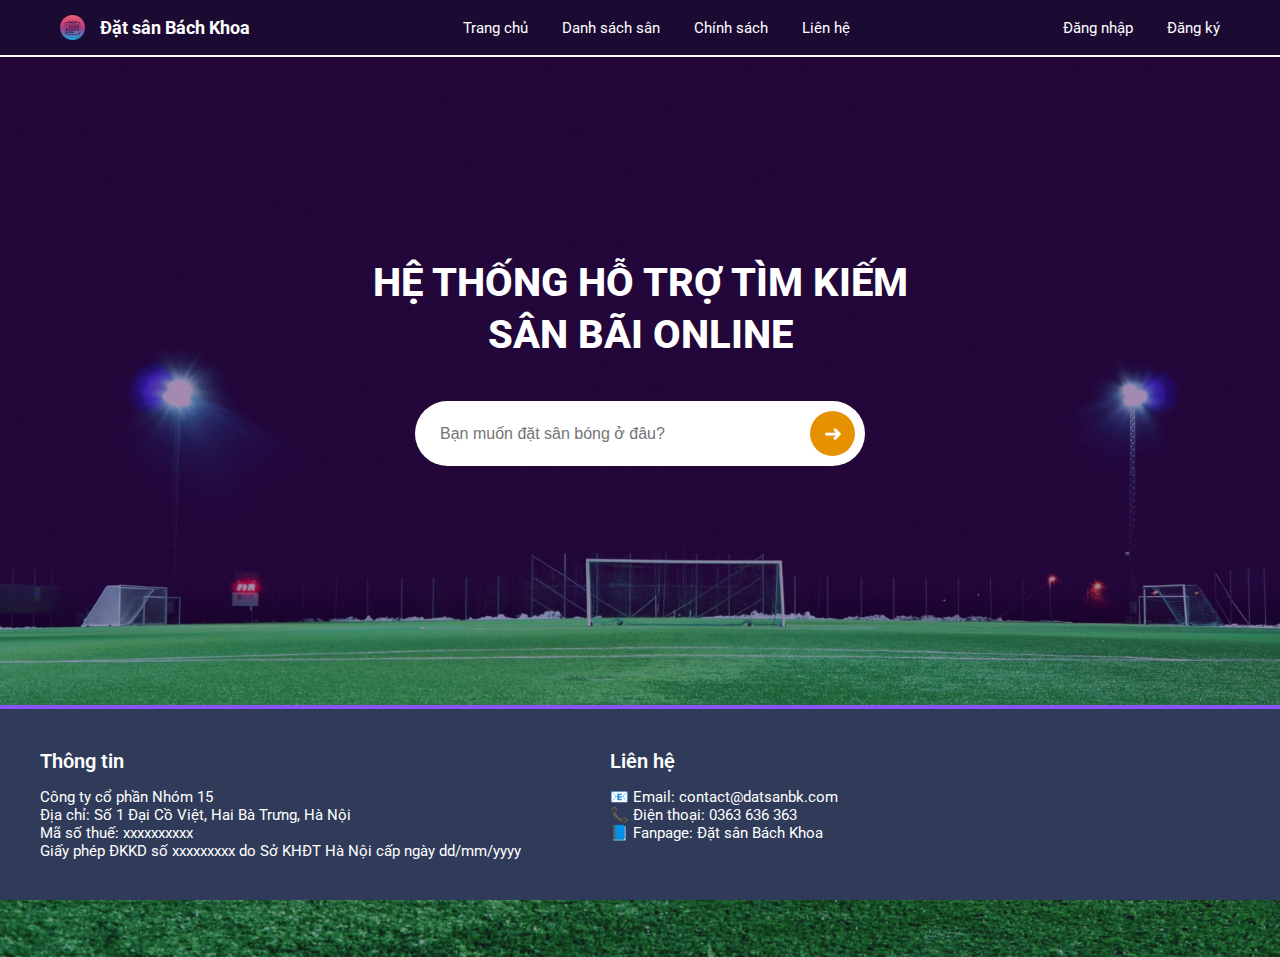
<file: index.html>
<!DOCTYPE html>
<html lang="vi">
<head>
    <meta charset="UTF-8">
    <meta name="viewport" content="width=device-width, initial-scale=1.0">
    <title>Đặt sân Bách Khoa</title>
    <link rel="preconnect" href="https://fonts.googleapis.com">
  <link rel="preconnect" href="https://fonts.gstatic.com" crossorigin>
  <link href="https://fonts.googleapis.com/css2?family=Roboto:wght@400;700&display=swap" rel="stylesheet">
    <link rel="stylesheet" href="style.css">
</head>
<body>

    <!-- NAVBAR -->
    <header class="navbar">
        <a href="index.html" class="logo-link">
            <div class="logo">
                <span class="icon"></span> 
                <span>Đặt sân Bách Khoa</span>
            </div>
        </a>

        <nav>
            <a href="index.html">Trang chủ</a>
            <a href="assets/danh-sach-san.html">Danh sách sân</a>
            <a href="assets/chinh-sach.html">Chính sách</a>
            <a href="assets/lien-he.html">Liên hệ</a>
        </nav>

        <div class="auth">
            <a href="#" onclick="openModal()">Đăng nhập</a>
            <a href="#" onclick="openRegisterModal()">Đăng ký</a>
        </div>
    </header>

    <!-- HERO SECTION -->
    <section class="hero">
        <div class="hero-content">
            <h1>HỆ THỐNG HỖ TRỢ TÌM KIẾM<br> SÂN BÃI ONLINE</h1>

            <div class="search-box">
                <input type="text" id="searchInput" placeholder="Bạn muốn đặt sân bóng ở đâu?">
                <button id="searchButton">➜</button>
            </div>
        </div>
    </section>

    <section class="footer-info">
    <div class="info-container">

        <div class="info-box">
            <h3>Thông tin</h3>
            <p>Công ty cổ phần Nhóm 15</p>
            <p>Địa chỉ: Số 1 Đại Cồ Việt, Hai Bà Trưng, Hà Nội</p>
            <p>Mã số thuế: xxxxxxxxxx</p>
            <p>Giấy phép ĐKKD số xxxxxxxxx do Sở KHĐT Hà Nội cấp ngày dd/mm/yyyy</p>
        </div>

        <div class="info-box">
            <h3>Liên hệ</h3>

            <p>📧 Email: contact@datsanbk.com</p>
            <p>📞 Điện thoại: 0363 636 363</p>
            <p>📘 Fanpage: Đặt sân Bách Khoa</p>
        </div>

    </div>
    </section>

    <script>
        var input = document.getElementById("searchInput");
        var button = document.getElementById("searchButton");

        function handleSearch() {
            var searchQuery = input.value;
            window.location.href = "assets/search.html";
        }

        // Bắt sự kiện nhấn phím Enter trên ô input
        input.addEventListener("keyup", function(event) {
            if (event.keyCode === 13) {
                event.preventDefault();
                handleSearch();
            }
        });

        // Bắt sự kiện nhấn chuột vào nút tìm kiếm
        button.addEventListener("click", function(event) {
            event.preventDefault();
            handleSearch();
        });
    </script>
<div id="loginModal" class="modal">
    <div class="modal-content">
        <span class="close" onclick="closeModal()">&times;</span>
        <div class="login-form-container">
            <h2>Đăng nhập</h2>
            <input type="text" placeholder="Tên người dùng/Email">
            <input type="password" placeholder="Mật khẩu">
            <button type="submit">Đăng nhập</button>
            <a class="forgo_button" href="#" onclick="openForgotPasswordModal()">Quên mật khẩu?</a>
        </div>
    </div>
</div>

    <script>
    var modal = document.getElementById("loginModal");

    function openModal() {
        modal.style.display = "flex";
    }

    function closeModal() {
        modal.style.display = "none";
    }

    window.onclick = function(event) {
        if (event.target == modal) {
            modal.style.display = "none";
        }
    }
    </script>
    <!--Register-->
    <div id="registerModal" class="modal">
    <div class="modal-content">
        <span class="close" onclick="closeRegisterModal()">&times;</span>
        <div class="register-form-container">
            <h2>Đăng ký</h2>
            <input type="email" placeholder="Email*">
            <input type="password" placeholder="Nhập mật khẩu*">
            <input type="password" placeholder="Nhập lại mật khẩu*">
            <input type="text" placeholder="Tên người dùng*">
            <input type="text" placeholder="Số điện thoại*">
            <button type="submit">Đăng ký</button>
         </div>
        </div>
    </div>

    <script>
    var loginModal = document.getElementById("loginModal");
    var registerModal = document.getElementById("registerModal");

    function openModal() {
        loginModal.style.display = "flex";
    }

    function closeModal() {
        loginModal.style.display = "none";
    }

    // Hàm mở cửa sổ đăng ký
    function openRegisterModal() {
        registerModal.style.display = "flex";
    }

    // Hàm đóng cửa sổ đăng ký
    function closeRegisterModal() {
        registerModal.style.display = "none";
    }

    window.onclick = function(event) {
        if (event.target == loginModal) {
            loginModal.style.display = "none";
        }
        // Đóng modal đăng ký nếu nhấp ra ngoài
        if (event.target == registerModal) {
            registerModal.style.display = "none";
        }
    }
    </script>

    <!--Quên mật khẩu-->
    <div id="forgotPasswordModal" class="modal">
    <div class="modal-content">
        <span class="close" onclick="closeForgotPasswordModal()">&times;</span>
        <div class="forgot-password-container">
            <h2>Quên mật khẩu</h2>
            <p>Vui lòng nhập Email đã đăng ký để nhận mã xác minh.</p>
            <input type="email" id="forgotEmail" placeholder="Email đã đăng ký*">
            <button onclick="sendVerificationCode()">Gửi mã xác minh</button>
            
            <!-- Phần nhập mã xác minh (ẩn ban đầu) -->
            <div id="verificationSection" style="display: none;">
                <input type="text" id="verificationCode" placeholder="Mã xác minh*">
                <button onclick="verifyCode()">Xác nhận</button>
            </div>
            </div>
        </div>
    </div>

    <script>
    var loginModal = document.getElementById("loginModal");
    var registerModal = document.getElementById("registerModal");
    var forgotPasswordModal = document.getElementById("forgotPasswordModal");

    // --- Chức năng chung Modal ---
    function openModal() { loginModal.style.display = "flex"; }
    function closeModal() { loginModal.style.display = "none"; }
    function openRegisterModal() { registerModal.style.display = "flex"; }
    function closeRegisterModal() { registerModal.style.display = "none"; }

    // --- Chức năng Quên mật khẩu ---
    function openForgotPasswordModal() {
        closeModal(); // Đóng hộp đăng nhập
        forgotPasswordModal.style.display = "flex";
        // Reset form khi mở
        document.getElementById('forgotEmail').value = '';
        document.getElementById('verificationSection').style.display = 'none';
    }

    function closeForgotPasswordModal() {
        forgotPasswordModal.style.display = "none";
    }

    function sendVerificationCode() {
        // Đây là nơi thêm logic gửi email (cần backend xử lý)
        alert("Mã xác minh đã được gửi đến email của bạn.");
        document.getElementById('verificationSection').style.display = 'block';
    }

    function verifyCode() {
        // Đây là nơi thêm logic xác minh mã (cần backend xử lý)
        alert("Mã xác minh chính xác! Bạn có thể đặt lại mật khẩu.");
        closeForgotPasswordModal();
    }
    
    // --- Đóng Modal khi nhấn ra ngoài nền mờ ---
    window.onclick = function(event) {
        if (event.target == loginModal) { closeModal(); }
        if (event.target == registerModal) { closeRegisterModal(); }
        if (event.target == forgotPasswordModal) { closeForgotPasswordModal(); }
    }
    </script>



</body>
</html>
</file>
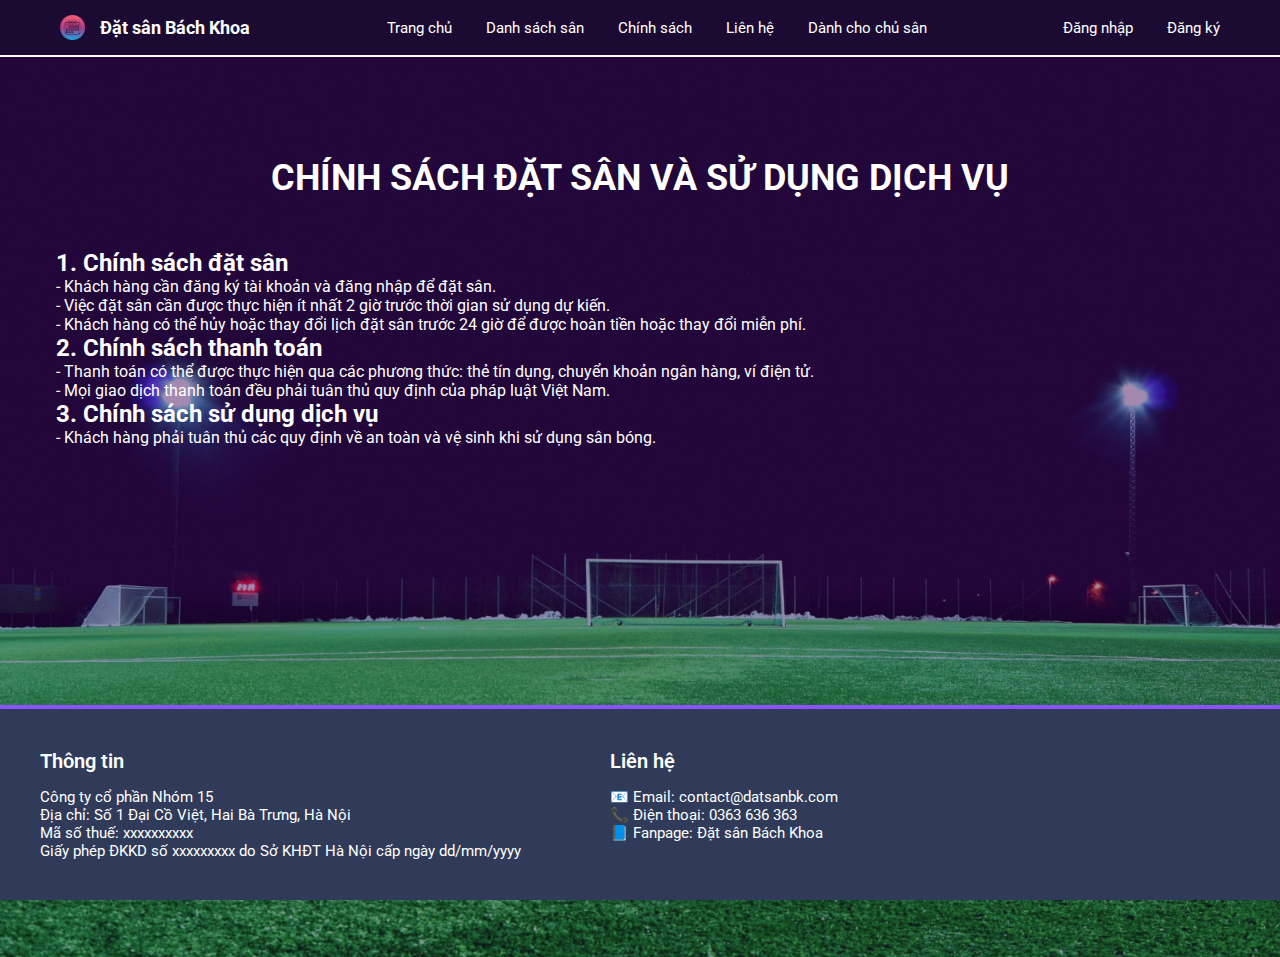
<file: assets/chinh-sach.html>
<!DOCTYPE html>
<html lang="vi">

<head>
    <meta charset="UTF-8">
    <meta name="viewport" content="width=device-width, initial-scale=1.0">
    <title>Đặt sân Bách Khoa</title>
    <link rel="preconnect" href="https://fonts.googleapis.com">
    <link rel="preconnect" href="https://fonts.gstatic.com" crossorigin>
    <link href="https://fonts.googleapis.com/css2?family=Roboto:wght@400;700&display=swap" rel="stylesheet">
    <link rel="stylesheet" href="../style.css">
</head>

<body>

    <!-- NAVBAR -->
    <header class="navbar">
        <a href="../index.html" class="logo-link">
            <div class="logo">
                <span class="icon"></span>
                <span>Đặt sân Bách Khoa</span>
            </div>
        </a>

        <nav>
            <a href="../index.html">Trang chủ</a>
            <a href="detail.html">Danh sách sân</a>
            <a href="chinh-sach.html">Chính sách</a>
            <a href="lien-he.html">Liên hệ</a>
            <a href="danh-cho-chu-san.html">Dành cho chủ sân</a>
        </nav>

        <div class="auth">
            <a href="#" onclick="openModal()">Đăng nhập</a>
            <a href="#" onclick="openRegisterModal()">Đăng ký</a>
        </div>
    </header>

    <section class="hero">
        <div class="hero-content">
            <h2>CHÍNH SÁCH ĐẶT SÂN VÀ SỬ DỤNG DỊCH VỤ</h2>

            <section class="policy">
                <div class="policy-text">
                    <p style="font-size: 24px;"><b>1. Chính sách đặt sân</b></p>
                    <p>- Khách hàng cần đăng ký tài khoản và đăng nhập để đặt sân.</p>
                    <p>- Việc đặt sân cần được thực hiện ít nhất 2 giờ trước thời gian sử dụng dự kiến.</p>
                    <p>- Khách hàng có thể hủy hoặc thay đổi lịch đặt sân trước 24 giờ để được hoàn tiền hoặc thay đổi miễn phí.</p>

                    <p style="font-size: 24px;"><b>2. Chính sách thanh toán</b></p>
                    <p>- Thanh toán có thể được thực hiện qua các phương thức: thẻ tín dụng, chuyển khoản ngân hàng, ví điện tử.</p>
                    <p>- Mọi giao dịch thanh toán đều phải tuân thủ quy định của pháp luật Việt Nam.</p>

                    <p style="font-size: 24px;"><b>3. Chính sách sử dụng dịch vụ</b></p>
                    <p>- Khách hàng phải tuân thủ các quy định về an toàn và vệ sinh khi sử dụng sân bóng.</p>
                </div>
            </section>
        </div>
    </section>

    <section class="footer-info">
        <div class="info-container">

            <div class="info-box">
                <h3>Thông tin</h3>
                <p>Công ty cổ phần Nhóm 15</p>
                <p>Địa chỉ: Số 1 Đại Cồ Việt, Hai Bà Trưng, Hà Nội</p>
                <p>Mã số thuế: xxxxxxxxxx</p>
                <p>Giấy phép ĐKKD số xxxxxxxxx do Sở KHĐT Hà Nội cấp ngày dd/mm/yyyy</p>
            </div>

            <div class="info-box">
                <h3>Liên hệ</h3>

                <p>📧 Email: contact@datsanbk.com</p>
                <p>📞 Điện thoại: 0363 636 363</p>
                <p>📘 Fanpage: Đặt sân Bách Khoa</p>
            </div>

        </div>
    </section>
    <div id="loginModal" class="modal">
        <div class="modal-content">
            <span class="close" onclick="closeModal()">&times;</span>
            <div class="login-form-container">
                <h2>Đăng nhập</h2>
                <input type="text" placeholder="Tên người dùng/Email">
                <input type="password" placeholder="Mật khẩu">
                <button type="submit">Đăng nhập</button>
                <a class="forgo_button" href="#" onclick="openForgotPasswordModal()">Quên mật khẩu?</a>
            </div>
        </div>
    </div>

    <script>
        var modal = document.getElementById("loginModal");

        function openModal() {
            modal.style.display = "flex";
        }

        function closeModal() {
            modal.style.display = "none";
        }

        window.onclick = function (event) {
            if (event.target == modal) {
                modal.style.display = "none";
            }
        }
    </script>
    <!--Register-->
    <div id="registerModal" class="modal">
        <div class="modal-content">
            <span class="close" onclick="closeRegisterModal()">&times;</span>
            <div class="register-form-container">
                <h2>Đăng ký</h2>
                <input type="email" placeholder="Email*">
                <input type="password" placeholder="Nhập mật khẩu*">
                <input type="password" placeholder="Nhập lại mật khẩu*">
                <input type="text" placeholder="Tên người dùng*">
                <input type="text" placeholder="Số điện thoại*">
                <button type="submit">Đăng ký</button>
            </div>
        </div>
    </div>

    <script>
        var loginModal = document.getElementById("loginModal");
        var registerModal = document.getElementById("registerModal");

        function openModal() {
            loginModal.style.display = "flex";
        }

        function closeModal() {
            loginModal.style.display = "none";
        }

        // Hàm mở cửa sổ đăng ký
        function openRegisterModal() {
            registerModal.style.display = "flex";
        }

        // Hàm đóng cửa sổ đăng ký
        function closeRegisterModal() {
            registerModal.style.display = "none";
        }

        window.onclick = function (event) {
            if (event.target == loginModal) {
                loginModal.style.display = "none";
            }
            // Đóng modal đăng ký nếu nhấp ra ngoài
            if (event.target == registerModal) {
                registerModal.style.display = "none";
            }
        }
    </script>

    <!--Quên mật khẩu-->
    <div id="forgotPasswordModal" class="modal">
        <div class="modal-content">
            <span class="close" onclick="closeForgotPasswordModal()">&times;</span>
            <div class="forgot-password-container">
                <h2>Quên mật khẩu</h2>
                <p>Vui lòng nhập Email đã đăng ký để nhận mã xác minh.</p>
                <input type="email" id="forgotEmail" placeholder="Email đã đăng ký*">
                <button onclick="sendVerificationCode()">Gửi mã xác minh</button>

                <!-- Phần nhập mã xác minh (ẩn ban đầu) -->
                <div id="verificationSection" style="display: none;">
                    <input type="text" id="verificationCode" placeholder="Mã xác minh*">
                    <button onclick="verifyCode()">Xác nhận</button>
                </div>
            </div>
        </div>
    </div>

    <script>
        var loginModal = document.getElementById("loginModal");
        var registerModal = document.getElementById("registerModal");
        var forgotPasswordModal = document.getElementById("forgotPasswordModal");

        // --- Chức năng chung Modal ---
        function openModal() { loginModal.style.display = "flex"; }
        function closeModal() { loginModal.style.display = "none"; }
        function openRegisterModal() { registerModal.style.display = "flex"; }
        function closeRegisterModal() { registerModal.style.display = "none"; }

        // --- Chức năng Quên mật khẩu ---
        function openForgotPasswordModal() {
            closeModal(); // Đóng hộp đăng nhập
            forgotPasswordModal.style.display = "flex";
            // Reset form khi mở
            document.getElementById('forgotEmail').value = '';
            document.getElementById('verificationSection').style.display = 'none';
        }

        function closeForgotPasswordModal() {
            forgotPasswordModal.style.display = "none";
        }

        function sendVerificationCode() {
            // Đây là nơi thêm logic gửi email (cần backend xử lý)
            alert("Mã xác minh đã được gửi đến email của bạn.");
            document.getElementById('verificationSection').style.display = 'block';
        }

        function verifyCode() {
            // Đây là nơi thêm logic xác minh mã (cần backend xử lý)
            alert("Mã xác minh chính xác! Bạn có thể đặt lại mật khẩu.");
            closeForgotPasswordModal();
        }

        // --- Đóng Modal khi nhấn ra ngoài nền mờ ---
        window.onclick = function (event) {
            if (event.target == loginModal) { closeModal(); }
            if (event.target == registerModal) { closeRegisterModal(); }
            if (event.target == forgotPasswordModal) { closeForgotPasswordModal(); }
        }
    </script>

</body>

</html>
</file>
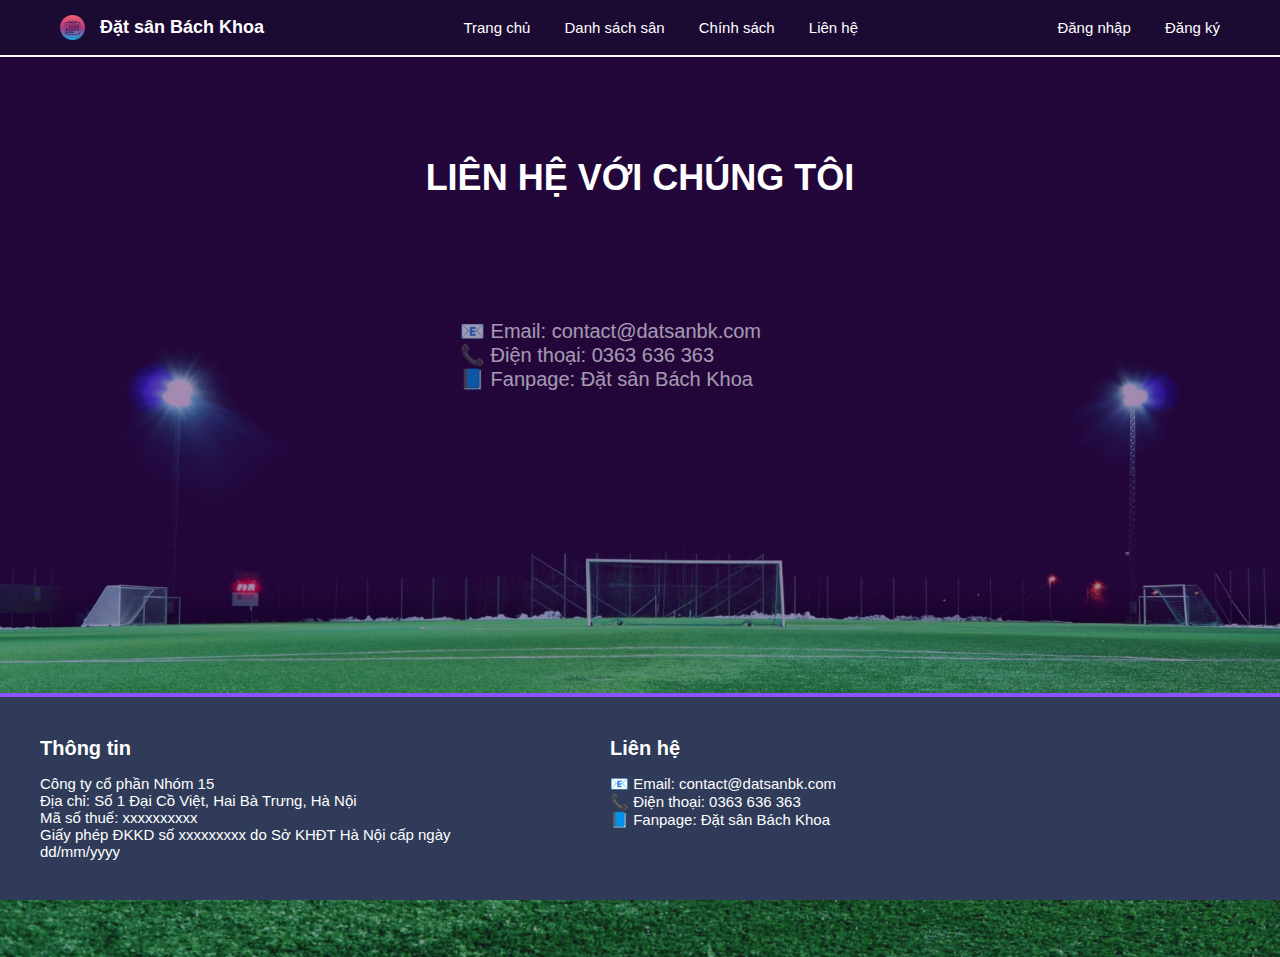
<file: assets/lien-he.html>
<!DOCTYPE html>
<html lang="vi">
<head>
    <meta charset="UTF-8">
    <title>Liên hệ</title>
    <link rel="stylesheet" href="../style.css">
</head>
<body>

<header class="navbar">
        <a href="../index.html" class="logo-link">
            <div class="logo">
                <span class="icon"></span> 
                <span>Đặt sân Bách Khoa</span>
            </div>
        </a>

        <nav>
            <a href="../index.html">Trang chủ</a>
            <a href="danh-sach-san.html">Danh sách sân</a>
            <a href="chinh-sach.html">Chính sách</a>
            <a href="lien-he.html">Liên hệ</a>
        </nav>

        <div class="auth">
            <a href="#" onclick="openModal()">Đăng nhập</a>
            <a href="#" onclick="openRegisterModal()">Đăng ký</a>
        </div>
    </header>

    <section class="hero">
        <div class="hero-content">
            <h2>LIÊN HỆ VỚI CHÚNG TÔI</h2>
        </div>
        <section class="contact">
        <div class="contact-info">
            <p>📧 Email: contact@datsanbk.com</p>   
            <p>📞 Điện thoại: 0363 636 363</p>
            <p>📘 Fanpage: Đặt sân Bách Khoa</p>
        </div>
        </section>
    </section>
    <section class="footer-info">
    <div class="info-container">

        <div class="info-box">
            <h3>Thông tin</h3>
            <p>Công ty cổ phần Nhóm 15</p>
            <p>Địa chỉ: Số 1 Đại Cồ Việt, Hai Bà Trưng, Hà Nội</p>
            <p>Mã số thuế: xxxxxxxxxx</p>
            <p>Giấy phép ĐKKD số xxxxxxxxx do Sở KHĐT Hà Nội cấp ngày dd/mm/yyyy</p>
        </div>

        <div class="info-box">
            <h3>Liên hệ</h3>

            <p>📧 Email: contact@datsanbk.com</p>
            <p>📞 Điện thoại: 0363 636 363</p>
            <p>📘 Fanpage: Đặt sân Bách Khoa</p>
        </div>

    </div>
    </section>

    <div id="loginModal" class="modal">
    <div class="modal-content">
        <span class="close" onclick="closeModal()">&times;</span>
        <div class="login-form-container">
            <h2>Đăng nhập</h2>
            <input type="text" placeholder="Tên người dùng/Email">
            <input type="password" placeholder="Mật khẩu">
            <button type="submit">Đăng nhập</button>
            <a class="forgo_button" href="#" onclick="openForgotPasswordModal()">Quên mật khẩu?</a>
        </div>
    </div>
</div>

    <script>
    var modal = document.getElementById("loginModal");

    function openModal() {
        modal.style.display = "flex";
    }

    function closeModal() {
        modal.style.display = "none";
    }

    window.onclick = function(event) {
        if (event.target == modal) {
            modal.style.display = "none";
        }
    }
    </script>
    <!--Register-->
    <div id="registerModal" class="modal">
    <div class="modal-content">
        <span class="close" onclick="closeRegisterModal()">&times;</span>
        <div class="register-form-container">
            <h2>Đăng ký</h2>
            <input type="email" placeholder="Email*">
            <input type="password" placeholder="Nhập mật khẩu*">
            <input type="password" placeholder="Nhập lại mật khẩu*">
            <input type="text" placeholder="Tên người dùng*">
            <input type="text" placeholder="Số điện thoại*">
            <button type="submit">Đăng ký</button>
         </div>
        </div>
    </div>

    <script>
    var loginModal = document.getElementById("loginModal");
    var registerModal = document.getElementById("registerModal");

    function openModal() {
        loginModal.style.display = "flex";
    }

    function closeModal() {
        loginModal.style.display = "none";
    }

    // Hàm mở cửa sổ đăng ký
    function openRegisterModal() {
        registerModal.style.display = "flex";
    }

    // Hàm đóng cửa sổ đăng ký
    function closeRegisterModal() {
        registerModal.style.display = "none";
    }

    window.onclick = function(event) {
        if (event.target == loginModal) {
            loginModal.style.display = "none";
        }
        // Đóng modal đăng ký nếu nhấp ra ngoài
        if (event.target == registerModal) {
            registerModal.style.display = "none";
        }
    }
    </script>

    <!--Quên mật khẩu-->
    <div id="forgotPasswordModal" class="modal">
    <div class="modal-content">
        <span class="close" onclick="closeForgotPasswordModal()">&times;</span>
        <div class="forgot-password-container">
            <h2>Quên mật khẩu</h2>
            <p>Vui lòng nhập Email đã đăng ký để nhận mã xác minh.</p>
            <input type="email" id="forgotEmail" placeholder="Email đã đăng ký*">
            <button onclick="sendVerificationCode()">Gửi mã xác minh</button>
            
            <!-- Phần nhập mã xác minh (ẩn ban đầu) -->
            <div id="verificationSection" style="display: none;">
                <input type="text" id="verificationCode" placeholder="Mã xác minh*">
                <button onclick="verifyCode()">Xác nhận</button>
            </div>
            </div>
        </div>
    </div>

    <script>
    var loginModal = document.getElementById("loginModal");
    var registerModal = document.getElementById("registerModal");
    var forgotPasswordModal = document.getElementById("forgotPasswordModal");

    // --- Chức năng chung Modal ---
    function openModal() { loginModal.style.display = "flex"; }
    function closeModal() { loginModal.style.display = "none"; }
    function openRegisterModal() { registerModal.style.display = "flex"; }
    function closeRegisterModal() { registerModal.style.display = "none"; }

    // --- Chức năng Quên mật khẩu ---
    function openForgotPasswordModal() {
        closeModal(); // Đóng hộp đăng nhập
        forgotPasswordModal.style.display = "flex";
        // Reset form khi mở
        document.getElementById('forgotEmail').value = '';
        document.getElementById('verificationSection').style.display = 'none';
    }

    function closeForgotPasswordModal() {
        forgotPasswordModal.style.display = "none";
    }

    function sendVerificationCode() {
        // Đây là nơi thêm logic gửi email (cần backend xử lý)
        alert("Mã xác minh đã được gửi đến email của bạn.");
        document.getElementById('verificationSection').style.display = 'block';
    }

    function verifyCode() {
        // Đây là nơi thêm logic xác minh mã (cần backend xử lý)
        alert("Mã xác minh chính xác! Bạn có thể đặt lại mật khẩu.");
        closeForgotPasswordModal();
    }
    
    // --- Đóng Modal khi nhấn ra ngoài nền mờ ---
    window.onclick = function(event) {
        if (event.target == loginModal) { closeModal(); }
        if (event.target == registerModal) { closeRegisterModal(); }
        if (event.target == forgotPasswordModal) { closeForgotPasswordModal(); }
    }
    </script>
</body>
</html>
</file>
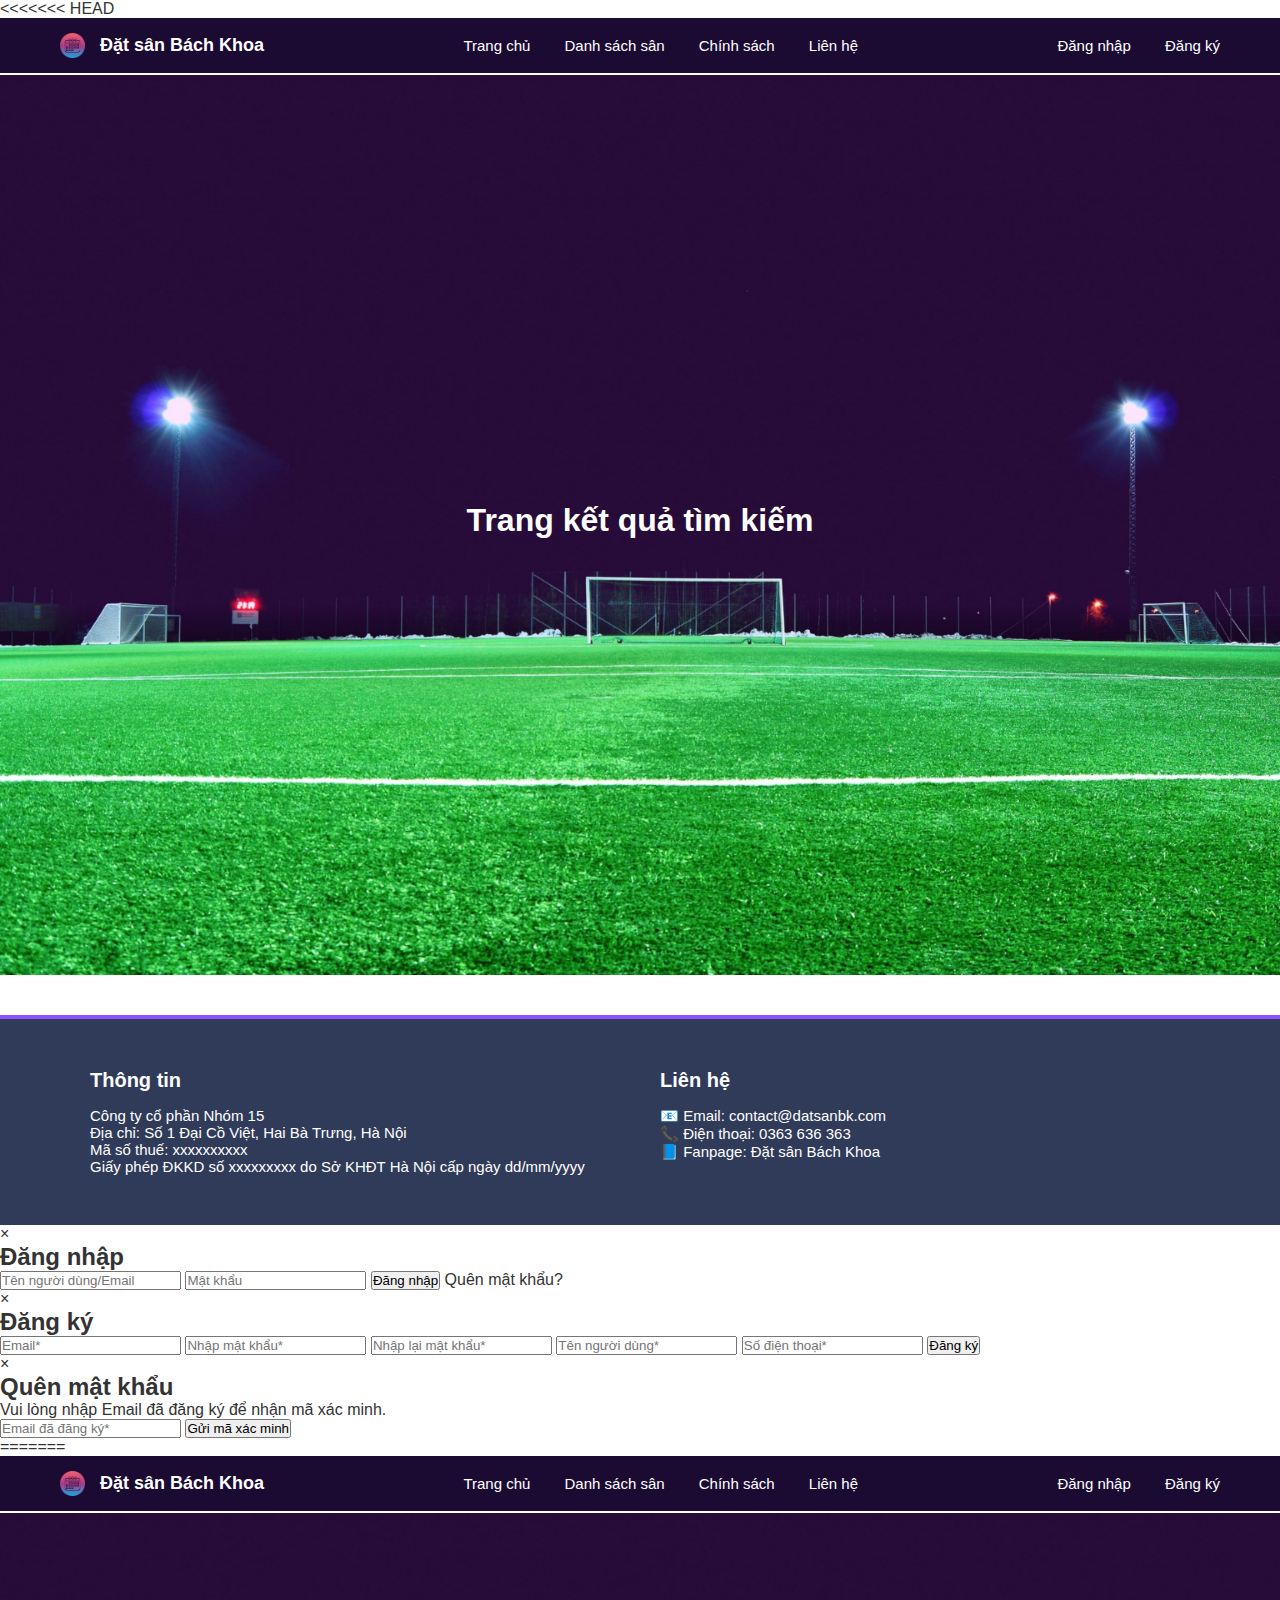
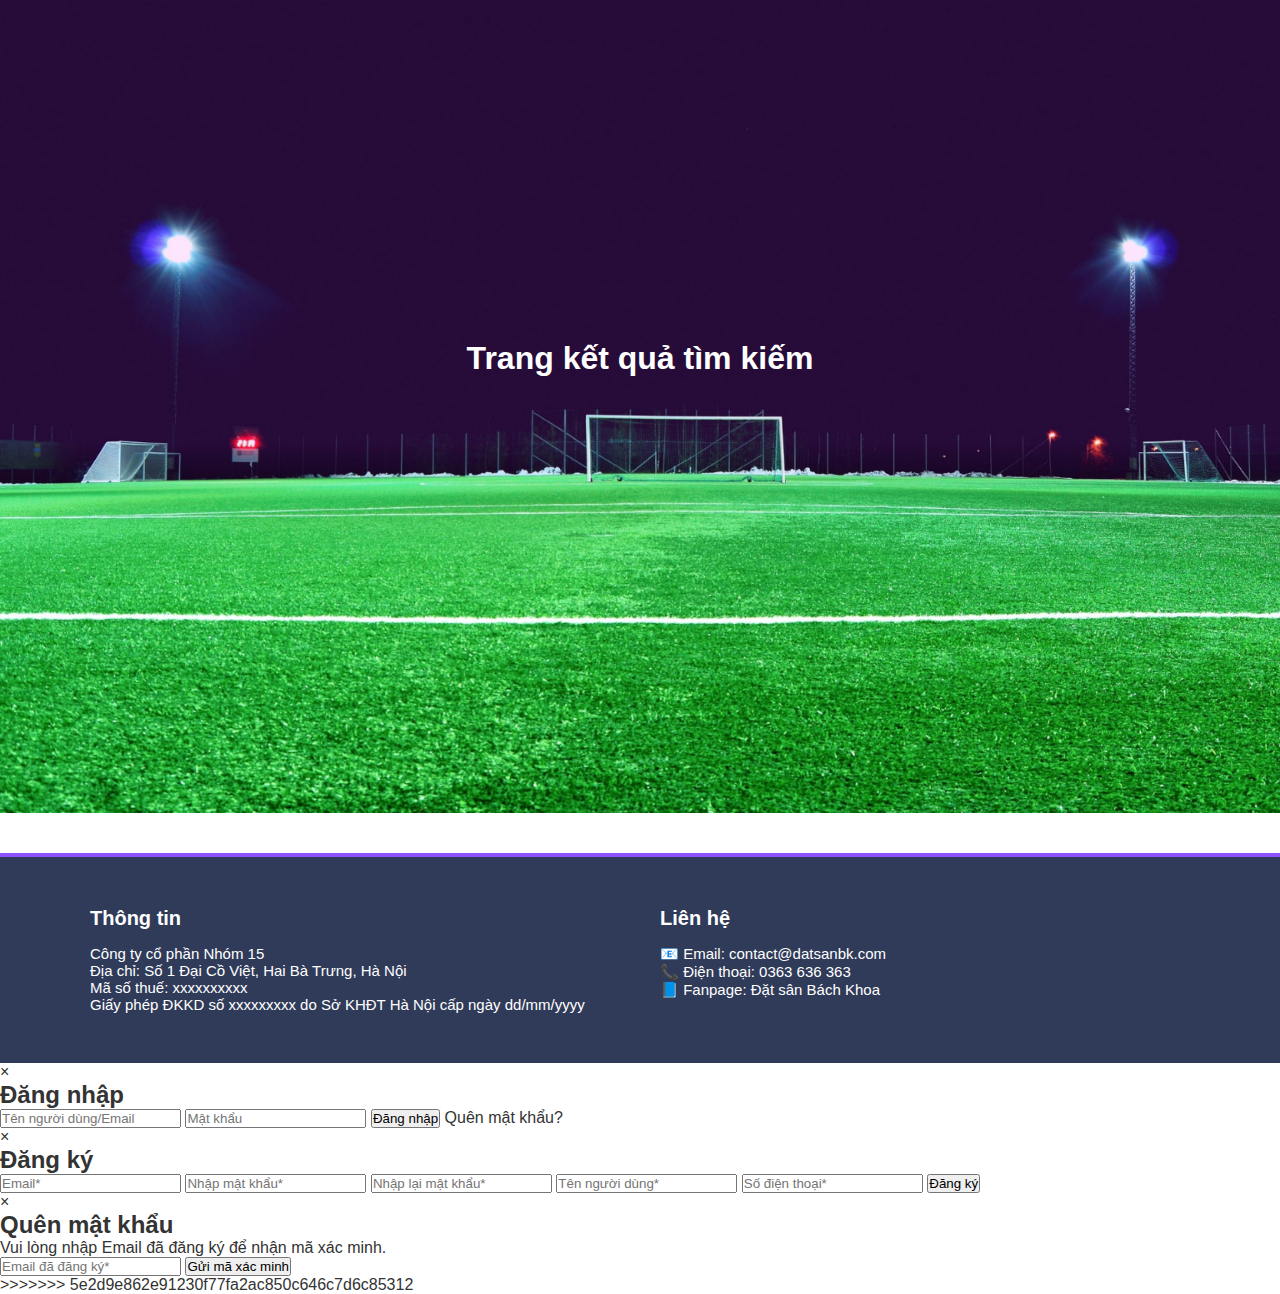
<file: assets/search.html>
<<<<<<< HEAD
<!DOCTYPE html>
<html lang="vi">
<head>
    <meta charset="UTF-8">
    <title>Kết quả tìm kiếm</title>
    <link rel="stylesheet" href="search.css"> 
</head>
<body>
    <header class="navbar">
        <a href="../index.html" class="logo-link">
            <div class="logo">
                <span class="icon"></span> 
                <span>Đặt sân Bách Khoa</span>
            </div>
        </a>
        <nav>
            <a href="../index.html">Trang chủ</a>
            <a href="danh-sach-san.html">Danh sách sân</a>
            <a href="chinh-sach.html">Chính sách</a>
            <a href="lien-he.html">Liên hệ</a>
        </nav>
        <div class="auth">
            <a href="#" onclick="openModal()">Đăng nhập</a>
            <a href="#" onclick="openRegisterModal()">Đăng ký</a>
        </div>
    </header>

    <section class="hero">
        <div class="hero-content">
            <h1>Trang kết quả tìm kiếm</h1>
        </div>
    </section>

    <section class="footer-info">
    <div class="info-container">

        <div class="info-box">
            <h3>Thông tin</h3>
            <p>Công ty cổ phần Nhóm 15</p>
            <p>Địa chỉ: Số 1 Đại Cồ Việt, Hai Bà Trưng, Hà Nội</p>
            <p>Mã số thuế: xxxxxxxxxx</p>
            <p>Giấy phép ĐKKD số xxxxxxxxx do Sở KHĐT Hà Nội cấp ngày dd/mm/yyyy</p>
        </div>

        <div class="info-box">
            <h3>Liên hệ</h3>

            <p>📧 Email: contact@datsanbk.com</p>
            <p>📞 Điện thoại: 0363 636 363</p>
            <p>📘 Fanpage: Đặt sân Bách Khoa</p>
        </div>

    </div>
    </section>

    <div id="loginModal" class="modal">
    <div class="modal-content">
        <span class="close" onclick="closeModal()">&times;</span>
        <div class="login-form-container">
            <h2>Đăng nhập</h2>
            <input type="text" placeholder="Tên người dùng/Email">
            <input type="password" placeholder="Mật khẩu">
            <button type="submit">Đăng nhập</button>
            <a class="forgo_button" href="#" onclick="openForgotPasswordModal()">Quên mật khẩu?</a>
        </div>
    </div>
</div>

    <script>
    var modal = document.getElementById("loginModal");

    function openModal() {
        modal.style.display = "flex";
    }

    function closeModal() {
        modal.style.display = "none";
    }

    window.onclick = function(event) {
        if (event.target == modal) {
            modal.style.display = "none";
        }
    }
    </script>
    <!--Register-->
    <div id="registerModal" class="modal">
    <div class="modal-content">
        <span class="close" onclick="closeRegisterModal()">&times;</span>
        <div class="register-form-container">
            <h2>Đăng ký</h2>
            <input type="email" placeholder="Email*">
            <input type="password" placeholder="Nhập mật khẩu*">
            <input type="password" placeholder="Nhập lại mật khẩu*">
            <input type="text" placeholder="Tên người dùng*">
            <input type="text" placeholder="Số điện thoại*">
            <button type="submit">Đăng ký</button>
         </div>
        </div>
    </div>

    <script>
    var loginModal = document.getElementById("loginModal");
    var registerModal = document.getElementById("registerModal");

    function openModal() {
        loginModal.style.display = "flex";
    }

    function closeModal() {
        loginModal.style.display = "none";
    }

    // Hàm mở cửa sổ đăng ký
    function openRegisterModal() {
        registerModal.style.display = "flex";
    }

    // Hàm đóng cửa sổ đăng ký
    function closeRegisterModal() {
        registerModal.style.display = "none";
    }

    window.onclick = function(event) {
        if (event.target == loginModal) {
            loginModal.style.display = "none";
        }
        // Đóng modal đăng ký nếu nhấp ra ngoài
        if (event.target == registerModal) {
            registerModal.style.display = "none";
        }
    }
    </script>

    <!--Quên mật khẩu-->
    <div id="forgotPasswordModal" class="modal">
    <div class="modal-content">
        <span class="close" onclick="closeForgotPasswordModal()">&times;</span>
        <div class="forgot-password-container">
            <h2>Quên mật khẩu</h2>
            <p>Vui lòng nhập Email đã đăng ký để nhận mã xác minh.</p>
            <input type="email" id="forgotEmail" placeholder="Email đã đăng ký*">
            <button onclick="sendVerificationCode()">Gửi mã xác minh</button>
            
            <!-- Phần nhập mã xác minh (ẩn ban đầu) -->
            <div id="verificationSection" style="display: none;">
                <input type="text" id="verificationCode" placeholder="Mã xác minh*">
                <button onclick="verifyCode()">Xác nhận</button>
            </div>
            </div>
        </div>
    </div>

    <script>
    var loginModal = document.getElementById("loginModal");
    var registerModal = document.getElementById("registerModal");
    var forgotPasswordModal = document.getElementById("forgotPasswordModal");

    // --- Chức năng chung Modal ---
    function openModal() { loginModal.style.display = "flex"; }
    function closeModal() { loginModal.style.display = "none"; }
    function openRegisterModal() { registerModal.style.display = "flex"; }
    function closeRegisterModal() { registerModal.style.display = "none"; }

    // --- Chức năng Quên mật khẩu ---
    function openForgotPasswordModal() {
        closeModal(); // Đóng hộp đăng nhập
        forgotPasswordModal.style.display = "flex";
        // Reset form khi mở
        document.getElementById('forgotEmail').value = '';
        document.getElementById('verificationSection').style.display = 'none';
    }

    function closeForgotPasswordModal() {
        forgotPasswordModal.style.display = "none";
    }

    function sendVerificationCode() {
        // Đây là nơi thêm logic gửi email (cần backend xử lý)
        alert("Mã xác minh đã được gửi đến email của bạn.");
        document.getElementById('verificationSection').style.display = 'block';
    }

    function verifyCode() {
        // Đây là nơi thêm logic xác minh mã (cần backend xử lý)
        alert("Mã xác minh chính xác! Bạn có thể đặt lại mật khẩu.");
        closeForgotPasswordModal();
    }
    
    // --- Đóng Modal khi nhấn ra ngoài nền mờ ---
    window.onclick = function(event) {
        if (event.target == loginModal) { closeModal(); }
        if (event.target == registerModal) { closeRegisterModal(); }
        if (event.target == forgotPasswordModal) { closeForgotPasswordModal(); }
    }
    </script>
</body>
</html>
=======
<!DOCTYPE html>
<html lang="vi">
<head>
    <meta charset="UTF-8">
    <title>Kết quả tìm kiếm</title>
    <link rel="stylesheet" href="search.css"> 
</head>
<body>
    <header class="navbar">
        <a href="../index.html" class="logo-link">
            <div class="logo">
                <span class="icon"></span> 
                <span>Đặt sân Bách Khoa</span>
            </div>
        </a>
        <nav>
            <a href="../index.html">Trang chủ</a>
            <a href="danh-sach-san.html">Danh sách sân</a>
            <a href="chinh-sach.html">Chính sách</a>
            <a href="lien-he.html">Liên hệ</a>
        </nav>
        <div class="auth">
            <a href="#" onclick="openModal()">Đăng nhập</a>
            <a href="#" onclick="openRegisterModal()">Đăng ký</a>
        </div>
    </header>

    <section class="hero">
        <div class="hero-content">
            <h1>Trang kết quả tìm kiếm</h1>
        </div>
    </section>

    <section class="footer-info">
    <div class="info-container">

        <div class="info-box">
            <h3>Thông tin</h3>
            <p>Công ty cổ phần Nhóm 15</p>
            <p>Địa chỉ: Số 1 Đại Cồ Việt, Hai Bà Trưng, Hà Nội</p>
            <p>Mã số thuế: xxxxxxxxxx</p>
            <p>Giấy phép ĐKKD số xxxxxxxxx do Sở KHĐT Hà Nội cấp ngày dd/mm/yyyy</p>
        </div>

        <div class="info-box">
            <h3>Liên hệ</h3>

            <p>📧 Email: contact@datsanbk.com</p>
            <p>📞 Điện thoại: 0363 636 363</p>
            <p>📘 Fanpage: Đặt sân Bách Khoa</p>
        </div>

    </div>
    </section>

    <div id="loginModal" class="modal">
    <div class="modal-content">
        <span class="close" onclick="closeModal()">&times;</span>
        <div class="login-form-container">
            <h2>Đăng nhập</h2>
            <input type="text" placeholder="Tên người dùng/Email">
            <input type="password" placeholder="Mật khẩu">
            <button type="submit">Đăng nhập</button>
            <a class="forgo_button" href="#" onclick="openForgotPasswordModal()">Quên mật khẩu?</a>
        </div>
    </div>
</div>

    <script>
    var modal = document.getElementById("loginModal");

    function openModal() {
        modal.style.display = "flex";
    }

    function closeModal() {
        modal.style.display = "none";
    }

    window.onclick = function(event) {
        if (event.target == modal) {
            modal.style.display = "none";
        }
    }
    </script>
    <!--Register-->
    <div id="registerModal" class="modal">
    <div class="modal-content">
        <span class="close" onclick="closeRegisterModal()">&times;</span>
        <div class="register-form-container">
            <h2>Đăng ký</h2>
            <input type="email" placeholder="Email*">
            <input type="password" placeholder="Nhập mật khẩu*">
            <input type="password" placeholder="Nhập lại mật khẩu*">
            <input type="text" placeholder="Tên người dùng*">
            <input type="text" placeholder="Số điện thoại*">
            <button type="submit">Đăng ký</button>
         </div>
        </div>
    </div>

    <script>
    var loginModal = document.getElementById("loginModal");
    var registerModal = document.getElementById("registerModal");

    function openModal() {
        loginModal.style.display = "flex";
    }

    function closeModal() {
        loginModal.style.display = "none";
    }

    // Hàm mở cửa sổ đăng ký
    function openRegisterModal() {
        registerModal.style.display = "flex";
    }

    // Hàm đóng cửa sổ đăng ký
    function closeRegisterModal() {
        registerModal.style.display = "none";
    }

    window.onclick = function(event) {
        if (event.target == loginModal) {
            loginModal.style.display = "none";
        }
        // Đóng modal đăng ký nếu nhấp ra ngoài
        if (event.target == registerModal) {
            registerModal.style.display = "none";
        }
    }
    </script>

    <!--Quên mật khẩu-->
    <div id="forgotPasswordModal" class="modal">
    <div class="modal-content">
        <span class="close" onclick="closeForgotPasswordModal()">&times;</span>
        <div class="forgot-password-container">
            <h2>Quên mật khẩu</h2>
            <p>Vui lòng nhập Email đã đăng ký để nhận mã xác minh.</p>
            <input type="email" id="forgotEmail" placeholder="Email đã đăng ký*">
            <button onclick="sendVerificationCode()">Gửi mã xác minh</button>
            
            <!-- Phần nhập mã xác minh (ẩn ban đầu) -->
            <div id="verificationSection" style="display: none;">
                <input type="text" id="verificationCode" placeholder="Mã xác minh*">
                <button onclick="verifyCode()">Xác nhận</button>
            </div>
            </div>
        </div>
    </div>

    <script>
    var loginModal = document.getElementById("loginModal");
    var registerModal = document.getElementById("registerModal");
    var forgotPasswordModal = document.getElementById("forgotPasswordModal");

    // --- Chức năng chung Modal ---
    function openModal() { loginModal.style.display = "flex"; }
    function closeModal() { loginModal.style.display = "none"; }
    function openRegisterModal() { registerModal.style.display = "flex"; }
    function closeRegisterModal() { registerModal.style.display = "none"; }

    // --- Chức năng Quên mật khẩu ---
    function openForgotPasswordModal() {
        closeModal(); // Đóng hộp đăng nhập
        forgotPasswordModal.style.display = "flex";
        // Reset form khi mở
        document.getElementById('forgotEmail').value = '';
        document.getElementById('verificationSection').style.display = 'none';
    }

    function closeForgotPasswordModal() {
        forgotPasswordModal.style.display = "none";
    }

    function sendVerificationCode() {
        // Đây là nơi thêm logic gửi email (cần backend xử lý)
        alert("Mã xác minh đã được gửi đến email của bạn.");
        document.getElementById('verificationSection').style.display = 'block';
    }

    function verifyCode() {
        // Đây là nơi thêm logic xác minh mã (cần backend xử lý)
        alert("Mã xác minh chính xác! Bạn có thể đặt lại mật khẩu.");
        closeForgotPasswordModal();
    }
    
    // --- Đóng Modal khi nhấn ra ngoài nền mờ ---
    window.onclick = function(event) {
        if (event.target == loginModal) { closeModal(); }
        if (event.target == registerModal) { closeRegisterModal(); }
        if (event.target == forgotPasswordModal) { closeForgotPasswordModal(); }
    }
    </script>
</body>
</html>
>>>>>>> 5e2d9e862e91230f77fa2ac850c646c7d6c85312
</file>
<file: assets/search.css>
* {
    margin: 0;
    padding: 0;
    box-sizing: border-box;
}

body {
    font-family: "Poppins", sans-serif;
    background: #fff;
    color: #333;
    min-height: 100vh;
    margin: 0;
}

a {
    text-decoration: none;
    color: inherit; 
}

.navbar {
    width: 100%;
    padding: 15px 45px;
    display: flex;
    justify-content: space-between;
    align-items: center;
    background: #1b0b33;
    color: white;
    font-size: 15px;
    border-bottom: 2px solid white; 
}

.logo {
    display: flex;
    align-items: center;
    font-size: 18px;
    font-weight: bold;
}

.logo .icon {
    margin-right: 15px;
    display: inline-block; 
    width: 25px;          
    height: 25px;          
    background-image: url('../images/calendar.png');
    background-size: cover; 
    vertical-align: middle; 
}

.navbar a {
    color: white;
    margin: 0 15px;
}

.navbar a:hover {
    text-decoration: none;
}

/* --- HERO SECTION FOR SEARCH PAGE --- */

.hero {
    height: 100vh; 
    background: url('../images/background.jpg') no-repeat center center/cover; 
    display: flex;
    flex-direction: column;
    justify-content: center;
    align-items: center;
    text-align: center;
    color: white;
    padding: 0 20px;
    position: relative; 
}

/* Ensure content is above the background for readability */
.hero-content {
    position: relative; 
    color: white;
}

.hero h1 {
    font-size: 32px; 
    font-weight: 700; 
    margin-bottom: 10px; 
}

.hero p {
    font-size: 16px;
}

/* --- NEW STYLES FOR SEARCH RESULTS LIST --- */
.main-content {
    width: 90%;
    max-width: 1100px;
    margin: 40px auto;
    min-height: 40vh;
}

.search-results-container h2 {
    margin-bottom: 20px;
    color: #1b0b33;
    border-bottom: 2px solid #e69100;
    padding-bottom: 10px;
}

.pitch-card {
    display: flex;
    background: #f9f9f9;
    border: 1px solid #ddd;
    margin-bottom: 25px;
    border-radius: 8px;
    overflow: hidden;
    box-shadow: 0 2px 5px rgba(0,0,0,0.1);
}

.pitch-image {
    flex: 0 0 200px; 
    height: 150px;
    background: #eee; 
    display: flex;
    align-items: center;
    justify-content: center;
    font-size: 14px;
    color: #666;
}

.pitch-details {
    padding: 20px;
    flex-grow: 1;
}

.pitch-details h3 {
    font-size: 20px;
    margin-bottom: 10px;
    color: #e69100;
}

.pitch-details p {
    font-size: 14px;
    margin-bottom: 5px;
}

.book-now-button {
    background: #8c52ff;
    color: white;
    padding: 10px 15px;
    border-radius: 5px;
    display: inline-block;
    margin-top: 15px;
    font-weight: bold;
}

.book-now-button:hover {
    background: #7a46e0;
}


/* --- FOOTER INFO SECTION (Copied from style.css) --- */
.footer-info {
    width: 100%;
    background: #2f3b59;
    padding: 50px 0;
    border-top: 4px solid #8c52ff;
    margin-top: 40px;
}

.info-container {
    width: 90%;
    max-width: 1100px;
    margin: auto;
    display: flex;
    justify-content: space-between;
    gap: 40px;
}

.info-box {
    color: white;
    width: 50%;
    font-size: 15px;
}

.info-box h3 {
    margin-bottom: 15px;
    font-size: 20px;
    font-weight: 600;
}
</file>
<file: style.css>
/* RESET */
* {
    margin: 0;
    padding: 0;
    box-sizing: border-box;
}

body {
    font-family: "Roboto", sans-serif;
    background: #fff;
}

/* NAVBAR */
.navbar {
    width: 100%;
    padding: 15px 45px;
    display: flex;
    justify-content: space-between;
    align-items: center;
    background: #1b0b33;
    color: white;
    font-size: 15px;
    border-bottom: 2px solid white;
}

.logo {
    display: flex;
    align-items: center;
    font-size: 18px;
    font-weight: bold;
}

.logo .icon {
    margin-right: 15px;
    display: inline-block;
    width: 25px;
    height: 25px;
    background-image: url('images/calendar.png');
    background-size: cover;
    vertical-align: middle;
}

a {
    color: white;
    margin: 0 15px;
    text-decoration: none;
}

.navbar a:hover {
    text-decoration: none;
}

/* HERO BACKGROUND & SECTION */
.hero {
    height: 100vh;
    background: url('images/background.jpg') no-repeat center center/cover;
    display: flex;
    flex-direction: column;
    justify-content: top;
    align-items: inherit;
    text-align: center;
    color: white;
    padding: 0 20px;
    position: relative;
    margin: 0 auto;
    z-index: 0;
}

/* DARK OVERLAY */
.hero::before {
    content: "";
    position: absolute;
    width: 100%;
    height: 100%;
    background: rgba(30, 0, 60, 0.4);
    top: 0;
    left: 0;
    z-index: 1;
}

/* HERO CONTENT */
.hero-content {
    position: relative;
    color: white;
    z-index: 10;
}

.hero h1 {
    margin-top: 200px;
    font-size: 40px;
    font-weight: 800;
    line-height: 1.3;
    margin-bottom: 40px;
    text-align: center;
}

/* SEARCH BOX */
.search-box {
    display: flex;
    background: white;
    padding: 10px;
    border-radius: 40px;
    width: 450px;
    max-width: 90%;
    margin: 0 auto;
    align-items: center;
}

.search-box input {
    flex: 1;
    border: none;
    padding: 10px 15px;
    border-radius: 30px;
    outline: none;
    font-size: 16px;
}

.search-box button {
    width: 45px;
    height: 45px;
    border-radius: 50%;
    border: none;
    background: #e69100;
    color: white;
    font-size: 22px;
    cursor: pointer;
}

.search-box button:hover {
    background: #c77b00;
}

/* FOOTER INFO SECTION */
.footer-info {
    width: 100%;
    background: #2f3b59;
    padding: 40px 0;
    border-top: 4px solid #8c52ff;
    position: fixed;
    bottom: 0;
    left: 0;
    width: 100%;
}

.info-container {
    width: 90%;
    max-width: 1100px;
    margin-top: 0px;
    display: flex;
    justify-content: space-between;
    gap: 40px;
}

.info-box {
    color: white;
    width: 50%;
    font-size: 15px;
    text-align: left;
    margin-left: 40px
}

.info-box h3 {
    margin-bottom: 15px;
    font-size: 20px;
    font-weight: 600;
}

.modal {
    display: none;
    position: fixed;
    z-index: 1;
    left: 0;
    top: 0;
    width: 100%;
    height: 100%;
    background-color: rgba(0, 0, 0, 0.6);
    justify-content: center;
    align-items: center;
}

.modal-content {
    background-color: #fefefe;
    padding: 20px;
    border-radius: 10px;
    width: 350px;
    max-width: 90%;
    box-shadow: 0 5px 15px rgba(0, 0, 0, 0.3);
    position: relative;
    border: 2px solid #8c52ff;
}

.close {
    color: #aaa;
    float: right;
    font-size: 28px;
    font-weight: bold;
    cursor: pointer;
    position: absolute;
    top: 10px;
    right: 15px;
}

.close:hover,
.close:focus {
    color: #333;
    text-decoration: none;
    cursor: pointer;
}


.login-form-container h2 {
    text-align: center;
    margin-bottom: 20px;
    color: #1b0b33;
    font-size: 24px;
}

.login-form-container input,
.register-form-container input {
    width: 100%;
    padding: 12px 20px;
    margin: 8px 0;
    display: inline-block;
    border: 2px solid #ccc;
    border-radius: 40px;
    box-sizing: border-box;
    outline: none;
}

.login-form-container button,
.register-form-container button {
    background-color: #8c52ff;
    color: white;
    padding: 14px 20px;
    margin: 15px 0 0 0;
    border: none;
    border-radius: 40px;
    cursor: pointer;
    width: 100%;
    font-size: 16px;
}

.register-form-container button:hover,
.login-form-container button:hover {
    background-color: #7a46e0;
}

.register-form-container h2 {
    text-align: center;
    margin-bottom: 20px;
    color: #1b0b33;
    font-size: 24px;
}

.forgot-password-container h2 {
    text-align: center;
    margin-bottom: 10px;
    color: #1b0b33;
    font-size: 24px;
}

.forgot-password-container p {
    text-align: center;
    margin-bottom: 15px;
    font-size: 14px;
    color: #666;
}

.forgo_button {
    display: block;
    text-align: center;
    margin-top: 10px;
    font-size: 14px;
    color: #8c52ff;
}

.policy-text {
    position: absolute;
    text-align: left;
    margin-left: 36px;
}

.policy {
    margin-top: 50px;
    margin-left: 0px;
    margin-right: 0px;
    text-align: left;
}

.hero-content h2 {
    margin-top: 100px;
    font-size: 36px;
}

.contact {
    text-align: center;
    margin-top: 100px;
    display: flex;
    justify-content: center;
    width: 100%;
}

.contact-info {
    position: absolute;
    font-size: 20px;
    text-align: left;
    width: 400px;
    padding: 20px;
}

/* User Profile Container */
.user-profile-container {
    display: flex;
    align-items: center;
}

.user-icon {
    width: 25px;
    /* Kích thước icon */
    height: 25px;
    vertical-align: middle;
}

/* Dropdown Button (Icon button) */
.dropbtn {
    background-color: transparent;
    border: none;
    cursor: pointer;
    padding: 0;
    margin-left: 15px;
}

/* The dropdown container (needs position: relative to position the dropdown content) */
.dropdown {
    position: relative;
    display: inline-block;
}

/* Dropdown Content (Hidden by default) */
.dropdown-content {
    display: none;
    position: absolute;
    background-color: #f9f9f9;
    min-width: 160px;
    box-shadow: 0px 8px 16px 0px rgba(0, 0, 0, 0.2);
    z-index: 100;
    right: 0;
    /* Căn menu về bên phải của icon */
    border-radius: 5px;
    overflow: hidden;
}

.dropdown-content a {
    color: #1b0b33;
    /* Màu chữ đậm hơn cho menu */
    padding: 12px 16px;
    text-decoration: none;
    display: block;
    margin: 0;
    /* Bỏ margin cũ của navbar a */
    font-size: 14px;
}

.dropdown-content a:hover {
    background-color: #f1f1f1;
}

/* Show the dropdown menu when the user clicks on the dropdown button */
.show {
    display: block;
}

/* === STYLE CHO TRANG PROFILE.HTML === */

/* Bố cục container chính giữa trang */
.profile-container {
    max-width: 500px;
    margin: 150px auto;
    padding: 20px;
    background-color: #fefefe;
    border-radius: 10px;
    box-shadow: 0 5px 15px rgba(0, 0, 0, 0.3);
    border: 2px solid #8c52ff;
    text-align: left;
}

.profile-container h2 {
    text-align: center;
    margin-bottom: 20px;
    color: #1b0b33;
    font-size: 28px;
}

.profile-group {
    margin-bottom: 15px;
}

.profile-group label {
    display: block;
    font-weight: bold;
    margin-bottom: 5px;
    color: #1b0b33;
}

.profile-group input {
    width: 100%;
    padding: 12px 20px;
    border: 2px solid #ccc;
    border-radius: 40px;
    box-sizing: border-box;
    outline: none;
    cursor: default;
    /* Không cho phép gõ vào */
    background-color: #e9e9e9;
}

.profile-container h3 {
    margin-top: 10px;
    margin-bottom: 20px;
    color: #1b0b33;
    font-size: 22px;
    text-align: center;
}

.profile-container button {
    width: 20%;
    font-size: 12px;
}

/* CSS for Detail.html */

/* --- Style cho Detail Container --- */
.detail-container {
    max-width: 1000px;
    margin: 40px auto;
    padding: 20px;
    background: #fff;
    box-shadow: 0 4px 8px rgba(0, 0, 0, 0.1);
    border-radius: 8px;
}

/* --- Style cho Filter Component (theo hình ảnh) --- */
.filter-container {
    background-color: #fefefe;
    padding: 20px;
    border-radius: 8px;
    box-shadow: 0 2px 5px rgba(0, 0, 0, 0.05);
    margin-bottom: 30px;
    /* Tạo khoảng cách với nội dung bên dưới */
    border: 1px solid #eee;
}

.filter-group {
    margin-bottom: 20px;
}

.filter-group label {
    display: block;
    font-weight: bold;
    margin-bottom: 10px;
    color: #1b0b33;
}

/* Các nút Loại lịch (tabs) */
.calendar-type-buttons {
    display: flex;
    gap: 10px;
}

.calendar-type-button {
    padding: 10px 15px;
    border: 1px solid #ccc;
    border-radius: 5px;
    background-color: #f9f9f9;
    cursor: pointer;
    transition: background-color 0.3s, border-color 0.3s;
    flex-grow: 1;
    text-align: center;
    color: #666;
}

.calendar-type-button.active {
    border-color: #28a745;
    /* Màu xanh lá cây cho active */
    background-color: #e8f5e9;
    color: #28a745;
    font-weight: bold;
}

.calendar-type-button:hover {
    background-color: #e0e0e0;
}

/* Input Chọn ngày */
.date-input {
    width: 100%;
    padding: 10px 15px;
    border: 1px solid #ccc;
    border-radius: 5px;
}

/* Input Khung giờ (Từ/Đến) */
.time-range-group {
    display: flex;
    gap: 20px;
}

.time-input-wrapper {
    flex: 1;
}

.time-input-wrapper input {
    width: 100%;
    padding: 10px 15px;
    border: 1px solid #ccc;
    border-radius: 5px;
}

/* --- Style cho nội dung chi tiết sân bóng (Phần dưới bộ lọc) --- */

.booking-section button {
    background-color: #e69100;
    color: white;
    padding: 12px 24px;
    border: none;
    border-radius: 40px;
    cursor: pointer;
    font-size: 1rem;
    display: flex;
    justify-content: center;
    align-items: center;
    margin: 20px auto 0 auto;
}

.related-stadiums-section {
    max-width: 1000px;
    margin: 40px auto;
    padding: 20px;
}

.related-stadiums-section h2 {
    text-align: center;
    color: #1b0b33;
    font-size: 2rem;
    margin-bottom: 30px;
}

.stadium-list-container {
    display: flex;
    justify-content: space-around;
    gap: 20px;
    flex-wrap: wrap;
    /* Cho phép xuống dòng trên màn hình nhỏ */
}

.stadium-card {
    background: #fff;
    border: 1px solid #ccc;
    border-radius: 8px;
    box-shadow: 0 4px 8px rgba(0, 0, 0, 0.1);
    overflow: hidden;
    flex: 1 1 30%;
    /* Đảm bảo 3 thẻ trên 1 dòng khi đủ rộng */
    min-width: 250px;
    /* Kích thước tối thiểu cho thẻ */
    text-align: left;
    cursor: pointer;
    transition: transform 0.3s;
}

.stadium-card:hover {
    transform: translateY(-5px);
}

.stadium-card img {
    width: 100%;
    height: 180px;
    object-fit: cover;
    /* Áp dụng hiệu ứng viền tím như trong hình ảnh nếu cần */
    border-bottom: 3px solid transparent;
}

.stadium-card:nth-child(1) img {
    border-color: #8c52ff;
}

.stadium-card:nth-child(2) img {
    border-color: #ff5722;
}

.stadium-card:nth-child(3) img {
    border-color: #e69100;
}


.stadium-info {
    padding: 15px;
}

.stadium-info h3 {
    font-size: 1.2rem;
    color: #1b0b33;
    margin-bottom: 10px;
}

.stadium-info p {
    font-size: 0.9rem;
    color: #555;
    margin-bottom: 5px;
    line-height: 1.4;
}

/* --- Bổ sung style cho Dropdown Dành cho chủ sân --- */
.user-profile-container .dropbtn span {
    color: white;
    font-size: 15px;
    margin: 0 15px;
    cursor: pointer;
}

/* Hiệu ứng hover cho nút dropdown chủ sân */
.user-profile-container .dropbtn span:hover {
    text-decoration: none;
}

/* Quản lý sân */

.manage-stadiums-section {
    max-width: 1000px;
    margin: 40px auto;
    padding: 20px;
}

.manage-header {
    display: flex;
    justify-content: space-between;
    align-items: center;
    margin-bottom: 20px;
}

.manage-header h2 {
    color: #1b0b33;
    font-size: 2rem;
    margin: 0;
}

.manage-list {
    display: flex;
    gap: 20px;
    /* Tạo khoảng cách giữa các thẻ */
    flex-wrap: wrap;
    /* Cho phép các thẻ tự động xuống hàng */
    justify-content: center;
}

.manage-card-link {
    background: #fff;
    border: 1px solid #ccc;
    border-radius: 8px;
    box-shadow: 0 4px 8px rgba(0, 0, 0, 0.1);
    overflow: hidden;
    flex: 1 1 calc(33.33% - 20px);
    min-width: 250px;
    /* Đảm bảo thẻ không quá nhỏ */
    text-align: left;
    transition: transform 0.3s;
    cursor: pointer;
    text-decoration: none;
    color: inherit;
}

.manage-card-link:hover {
    transform: translateY(-5px);
}

.manage-card-link img {
    width: 100%;
    height: 150px;
    object-fit: cover;
}

.manage-info {
    padding: 15px;
}

.manage-info h3 {
    font-size: 1.2rem;
    color: #1b0b33;
    margin-bottom: 10px;
}

.manage-info .status {
    font-size: 0.9rem;
    margin-bottom: 0;
    padding: 4px 8px;
    border-radius: 4px;
    display: inline-block;
}

.manage-info .status.active {
    color: #155724;
    background-color: #d4edda;
}

.manage-info .status.inactive {
    color: #721c24;
    background-color: #f8d7da;
}

/* --- Style cho phần Phân trang (Pagination) --- */
.pagination {
    display: flex;
    justify-content: center;
    margin-top: 40px;
    padding: 20px 0;
}

.pagination a,
.pagination span {
    color: #1b0b33;
    padding: 8px 16px;
    text-decoration: none;
    border: 1px solid #ddd;
    margin: 0 4px;
    border-radius: 4px;
    transition: background-color 0.3s;
}

.pagination a:hover:not(.active) {
    background-color: #ddd;
}

.pagination .page-link.active {
    background-color: #8c52ff;
    color: white;
    border-color: #8c52ff;
}

.pagination span {
    border: none;
    cursor: default;
}

/*-- Submenu --*/

/* Dropdown cha phải là mốc định vị */
.dropdown-content,
.owner-dropdown-content {
    position: absolute;
    overflow: visible;
}

/* Item có submenu */
.has-submenu {
    position: relative;
}

/* Submenu */
.submenu-content {
    display: none;
    position: absolute;
    top: 0;
    right: 100%;
    min-width: 200px;

    background: #fff;
    box-shadow: 0 6px 18px rgba(0, 0, 0, 0.15);
    border-radius: 8px;
    padding: 8px 0;

    z-index: 2000;
}

/* Khi mở */
.submenu-content.show {
    display: block;
}

/* Chi tiết sân cho chủ sân */

.pitch-container {
    display: flex;
    gap: 30px;
    max-width: 1000px;
    margin: auto;
    background: #fff;
    padding: 25px;
    border-radius: 12px;
    box-shadow: 0 6px 18px rgba(0, 0, 0, 0.1);
    height: 100 vh;
}

/* Ảnh bên trái */
.pitch-image {
    width: auto;
    height: 250px;
    border-radius: 10px;
    object-fit: cover;
    background: #ddd;
    justify-content: left;
    display: flex;
}

/* Bên phải */
.pitch-info {
    font-size: 18px;
}

/* Tên sân */
.pitch-name {
    font-size: 28px;
    font-weight: bold;
    margin-bottom: 25px;
}

/* Các dòng thông tin */
.info-row {
    display: flex;
    align-items: center;
    margin-bottom: 15px;
}

.info-row label {
    width: 140px;
    font-weight: 600;
}

.info-row input {
    flex: 1;
    padding: 8px 10px;
    border-radius: 6px;
    border: 1px solid #ccc;
    font-size: 15px;
}

.info-row span {
    font-size: 15px;
    font-weight: 500;
}

/* Doanh thu nổi bật */
.revenue {
    font-size: 18px;
    color: #0b7c3e;
    font-weight: bold;
}

.actions {
    margin-top: 25px;
}

.actions button {
    padding: 10px 18px;
    border-radius: 8px;
    border: none;
    background: #0b7c3e;
    color: #fff;
    font-size: 15px;
    cursor: pointer;
}

.actions button:hover {
    background: #096432;
}

/* === Form đăng ký chủ sân === */
.form-container {
    max-width: 500px;
    margin: 80px auto;
    padding: 20px;
    background: #fefefe;
    border-radius: 10px;
    box-shadow: 0 5px 15px rgba(0,0,0,0.2);
    border: 2px solid #8c52ff;
}
.form-container h2 {
    text-align: center;
    margin-bottom: 20px;
    color: #1b0b33;
}
.form-group {
    margin-bottom: 15px;
}
.form-group label {
    display: block;
    font-weight: bold;
    margin-bottom: 5px;
    color: #1b0b33;
}
.form-group input[type="text"],
.form-group input[type="email"],
.form-group input[type="tel"] {
    width: 100%;
    padding: 10px;
    border-radius: 40px;
    border: 2px solid #ccc;
    outline: none;
    box-sizing: border-box;
}
.form-group input[type="file"] {
    display: block;
    margin-top: 5px;
}
.form-container button {
    background-color: #8c52ff;
    color: white;
    padding: 12px 20px;
    border: none;
    border-radius: 40px;
    width: 100%;
    cursor: pointer;
    font-size: 16px;
}
.form-container button:hover {
    background-color: #7a46e0;
}

.book-now-button {
    margin-top: 20px;
    padding: 12px 24px;
    background-color: rgb(27,11,51);
    color: white;
    border: none;
    border-radius: 40px;
    cursor: pointer;
    font-size: 1rem;
}

.image-group{
    display: flex;
    flex-direction: column;
    align-items: center;
}
</file>
